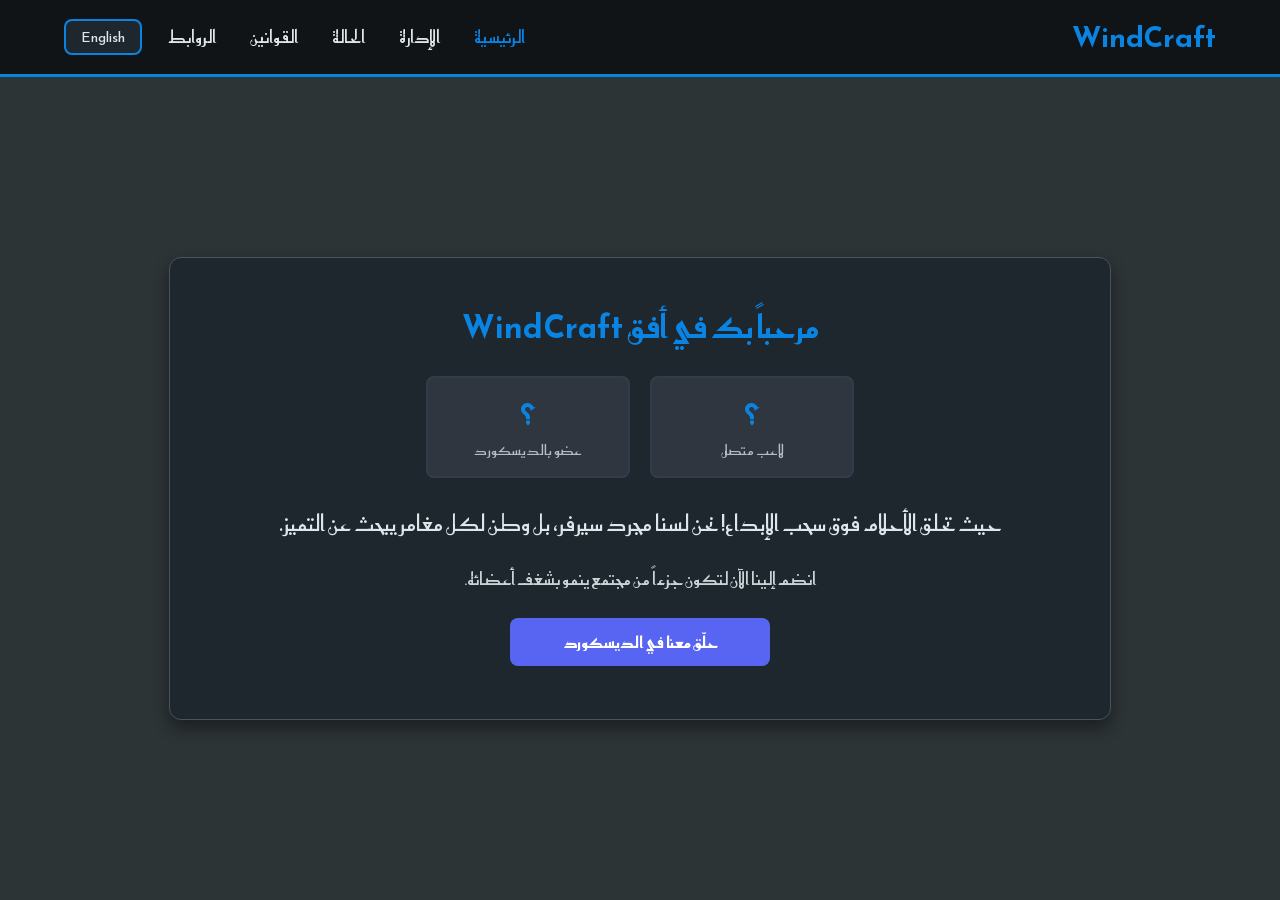
<file: index.html>
<!DOCTYPE html>
<html lang="ar" dir="rtl">
<head>
    <meta charset="UTF-8">
    <meta name="viewport" content="width=device-width, initial-scale=1.0">
    <title>WindCraft | الموقع الرسمي</title>
    <link href="https://fonts.googleapis.com/css2?family=Reem+Kufi:wght@400;700&family=Cairo:wght@400;700&display=swap" rel="stylesheet">
    <style>
        :root {
            --primary-blue: #0984e3;
            --bg-dark: #2d3436;
            --panel-bg: #1e272e;
            --panel-border: #485460;
            --text-light: #dfe6e9;
            --pen-font: 'Reem Kufi', sans-serif;
        }

        body {
            font-family: var(--pen-font);
            margin: 0;
            padding: 0;
            color: var(--text-light);
            min-height: 100vh;
            display: flex;
            flex-direction: column;
            background-color: var(--bg-dark);
            background-image: url('https://images.unsplash.com/photo-1534088568595-a066f410bcda?auto=format&fit=crop&w=1920&q=80');
            background-size: cover;
            background-position: center;
            background-attachment: fixed;
            background-blend-mode: overlay;
            overflow-x: hidden;
            transition: all 0.3s ease;
        }

        /* الملاحة بتصميم مسطح */
        nav {
            background-color: #111416;
            padding: 15px 5%;
            display: flex;
            justify-content: space-between;
            align-items: center;
            position: sticky;
            top: 0;
            z-index: 1000;
            border-bottom: 3px solid var(--primary-blue);
        }

        .logo { 
            font-size: 1.8rem; 
            font-weight: bold; 
            color: var(--primary-blue);
        }

        .nav-right { display: flex; align-items: center; gap: 10px; }

        .nav-links button {
            background: none;
            border: none;
            color: var(--text-light);
            cursor: pointer;
            font-family: var(--pen-font);
            font-size: 1.1rem;
            margin: 0 10px;
            transition: 0.2s;
        }

        .nav-links button:hover, .nav-links button.active {
            color: var(--primary-blue);
        }

        .lang-switch {
            background-color: var(--panel-bg);
            border: 2px solid var(--primary-blue);
            color: var(--text-light);
            padding: 5px 15px;
            border-radius: 8px;
            cursor: pointer;
            font-family: var(--pen-font);
            font-size: 0.9rem;
            transition: 0.2s;
        }
        
        .lang-switch:hover {
            background-color: var(--primary-blue);
            color: white;
        }

        .content-area {
            flex: 1;
            display: flex;
            justify-content: center;
            align-items: center;
            padding: 40px 20px;
        }

        /* الصناديق بتصميم مسطح وعالي الأداء */
        .panel-box {
            background-color: var(--panel-bg);
            border: 1px solid var(--panel-border);
            border-radius: 12px;
            padding: 45px;
            width: 95%;
            max-width: 850px;
            box-shadow: 0 8px 16px rgba(0,0,0,0.4);
            display: none;
            animation: fadeIn 0.4s ease-out;
            text-align: center;
        }

        .panel-box.active { display: block; }

        @keyframes fadeIn {
            from { opacity: 0; transform: scale(0.98); }
            to { opacity: 1; transform: scale(1); }
        }

        h1, h2 { margin-top: 0; color: var(--primary-blue); }

        /* إحصائيات API */
        .stats-grid {
            display: flex;
            justify-content: center;
            gap: 20px;
            margin: 25px 0;
            flex-wrap: wrap;
        }

        .stat-card {
            background-color: #2f3640;
            border: 2px solid #353b48;
            padding: 15px 30px;
            border-radius: 8px;
            min-width: 140px;
        }

        .stat-value {
            display: block;
            font-size: 1.8rem;
            font-weight: bold;
            color: var(--primary-blue);
        }

        .stat-label {
            font-size: 0.9rem;
            color: #b2bec3;
        }

        .staff-grid { display: flex; justify-content: center; gap: 15px; flex-wrap: wrap; margin-top: 15px; }
        
        .staff-card {
            background-color: #2f3640;
            padding: 12px 20px;
            border-radius: 8px;
            border: 1px solid var(--panel-border);
            min-width: 130px;
        }

        .btn {
            display: inline-block;
            padding: 12px 30px;
            color: white;
            text-decoration: none;
            border-radius: 8px;
            margin: 8px;
            font-weight: bold;
            transition: 0.2s;
            min-width: 200px;
            border: none;
            cursor: pointer;
        }
        
        .btn:hover { filter: brightness(1.1); transform: translateY(-2px); }
        .btn-discord { background-color: #5865F2; }
        .btn-insta { background-color: #E1306C; }
        .btn-studio { background-color: #2d3436; border: 1px solid #636e72; }
        .btn-yt { background-color: #ff0000; }

        .rules-container {
            text-align: right;
            display: grid;
            grid-template-columns: 1fr 1fr;
            gap: 15px;
            margin-top: 25px;
        }
        [dir="ltr"] .rules-container { text-align: left; }

        .rule-item {
            background-color: #2f3640;
            padding: 15px;
            border-right: 4px solid var(--primary-blue);
            border-radius: 6px;
        }
        [dir="ltr"] .rule-item { border-right: none; border-left: 4px solid var(--primary-blue); }

        code { background-color: #111; padding: 4px 10px; border-radius: 4px; color: var(--primary-blue); }

        @media (max-width: 768px) {
            nav { flex-direction: column; gap: 10px; padding: 15px 2%; }
            .rules-container { grid-template-columns: 1fr; }
            .nav-links button { font-size: 0.85rem; margin: 0 5px; }
        }
    </style>
</head>
<body>

    <nav>
        <div class="logo">WindCraft</div>
        <div class="nav-right">
            <div class="nav-links">
                <button onclick="openTab('home')" id="nav-home" class="active">الرئيسية</button>
                <button onclick="openTab('staff')" id="nav-staff">الإدارة</button>
                <button onclick="openTab('status')" id="nav-status">الحالة</button>
                <button onclick="openTab('rules')" id="nav-rules">القوانين</button>
                <button onclick="openTab('links')" id="nav-links">الروابط</button>
            </div>
            <button class="lang-switch" onclick="toggleLanguage()" id="lang-btn">English</button>
        </div>
    </nav>

    <div class="content-area">
        <div id="home" class="panel-box active">
            <h1 id="h-title">مرحباً بك في أفق WindCraft</h1>
            
            <div class="stats-grid">
                <div class="stat-card">
                    <span class="stat-value" id="stat-mc">0</span>
                    <span class="stat-label" id="label-mc">لاعب متصل</span>
                </div>
                <div class="stat-card">
                    <span class="stat-value" id="stat-ds">0</span>
                    <span class="stat-label" id="label-ds">عضو بالديسكورد</span>
                </div>
            </div>

            <p id="h-desc1" style="font-size: 1.4rem; line-height: 1.8;">
                حيث تحلق الأحلام فوق سحب الإبداع! نحن لسنا مجرد سيرفر، بل وطن لكل مغامر يبحث عن التميز والهدوء في آن واحد. 
            </p>
            <p id="h-desc2" style="font-size: 1.1rem; opacity: 0.9;">
                انضم إلينا الآن لتكون جزءاً من مجتمع ينمو بشغف أعضائه، واستمتع بتجربة لعب فريدة.
            </p>
            <a href="https://discord.gg/qApK59WHu4" class="btn btn-discord" id="h-btn">حلّق معنا في الديسكورد</a>
        </div>

        <div id="staff" class="panel-box">
            <h2 id="s-title">قادة الرحلة</h2>
            <div class="staff-category">
                <h3 style="color: #ff7675;" id="s-owners">الأونرز (Owners)</h3>
                <div class="staff-grid">
                    <div class="staff-card">ninderiu</div>
                    <div class="staff-card">Haitheem</div>
                    <div class="staff-card">youtess_v</div>
                </div>
            </div>
            <div class="staff-category" style="margin-top: 30px;">
                <h3 style="color: #55efc4;" id="s-helpers">المساعدين (Helpers)</h3>
                <div class="staff-grid">
                    <div class="staff-card">younes</div>
                </div>
            </div>
        </div>

        <div id="links" class="panel-box">
            <h2 id="l-title">الجسور الخارجية</h2>
            <div style="margin-top: 30px; display: flex; flex-direction: column; align-items: center;">
                <a href="https://discord.gg/qApK59WHu4" class="btn btn-discord" id="l-disc">سيرفر الديسكورد</a>
                <a href="https://lustmiststudio.github.io/lustmody/" class="btn btn-studio">LustMody Studio</a>
                <a href="https://www.instagram.com/lustmist_studio?igsh=MTRkZjVyNndpOXg2eQ==" class="btn btn-insta">Instagram</a>
                <a href="https://youtube.com/@hema_11_hm?si=rdJffDPD5LyjQDfH" class="btn btn-yt" id="l-yt1">قناة Hema الرسمية</a>
                <a href="https://youtube.com/@lustmiststudio?si=_TvIcktK7BaQmnmH" class="btn btn-yt" id="l-yt2">قناة LustMist Studio</a>
            </div>
        </div>

        <div id="status" class="panel-box">
            <h2 id="st-title">رادار السيرفر</h2>
            <div style="font-size: 1.25rem; line-height: 2.2;">
                <p><span id="st-ip">العنوان الرقمي</span>: <code>nightwindss1.aternos.me</code></p>
                <p><span id="st-port">المنفذ السريع</span>: <code>44963</code></p>
                <p><span id="st-state-label">الوضعية الحالية</span>: <span id="srv-state">...</span></p>
            </div>
        </div>

        <div id="rules" class="panel-box">
            <h2 id="r-title">دستور WindCraft</h2>
            <div class="rules-container" id="rules-list"></div>
        </div>
    </div>

    <script>
        let currentLang = 'ar';
        // ضع هنا آيدي سيرفر الديسكورد الخاص بك
        const discordGuildID = "1214227702581694504"; 

        const translations = {
            ar: {
                nav: { home: "الرئيسية", staff: "الإدارة", status: "الحالة", rules: "القوانين", links: "الروابط", lang: "English" },
                home: { title: "مرحباً بك في أفق WindCraft", desc1: "حيث تحلق الأحلام فوق سحب الإبداع! نحن لسنا مجرد سيرفر، بل وطن لكل مغامر يبحث عن التميز.", desc2: "انضم إلينا الآن لتكون جزءاً من مجتمع ينمو بشغف أعضائه.", btn: "حلّق معنا في الديسكورد", mc_label: "لاعب متصل", ds_label: "عضو بالديسكورد" },
                staff: { title: "قادة الرحلة", owners: "الأونرز (Owners)", helpers: "المساعدين (Helpers)" },
                links: { title: "الجسور الخارجية", disc: "سيرفر الديسكورد", yt1: "قناة Hema الرسمية", yt2: "قناة LustMist Studio" },
                status: { title: "رادار السيرفر", ip: "العنوان الرقمي", port: "المنفذ السريع", state: "الوضعية الحالية", online: "متصل ✅", offline: "مغلق ❌" },
                rules: { title: "دستور WindCraft", list: [
                    "1. الاحترام المتبادل هو حجر الأساس.",
                    "2. يمنع منعاً باتاً الغش أو الهاك.",
                    "3. حافظ على نظافة الدردشة من السبام.",
                    "4. الروابط الخارجية تتطلب إذن الإدارة.",
                    "5. اللباقة في القنوات الصوتية واجبة.",
                    "6. تذاكر الدعم هي وسيلتك للمساعدة."
                ]}
            },
            en: {
                nav: { home: "Home", staff: "Staff", status: "Status", rules: "Rules", links: "Links", lang: "العربية" },
                home: { title: "Welcome to WindCraft Horizon", desc1: "Where dreams fly above the clouds of creativity! We are more than just a server.", desc2: "Join us now and be part of a community.", btn: "Join our Discord", mc_label: "Players Online", ds_label: "Discord Members" },
                staff: { title: "Flight Leaders", owners: "Owners", helpers: "Helpers" },
                links: { title: "External Bridges", disc: "Discord Server", yt1: "Hema Official", yt2: "LustMist Studio" },
                status: { title: "Server Radar", ip: "Server Address", port: "Port", state: "Current Status", online: "Online ✅", offline: "Offline ❌" },
                rules: { title: "WindCraft Constitution", list: [
                    "1. Mutual respect is our foundation.",
                    "2. Cheating or hacking is forbidden.",
                    "3. Keep the chat clean from spam.",
                    "4. External links require permission.",
                    "5. Be polite in voice channels.",
                    "6. Support tickets are your way to help."
                ]}
            }
        };

        async function fetchAPIs() {
            const t = translations[currentLang].status;
            
            // جلب بيانات الديسكورد
            try {
                const dsRes = await fetch(`https://discord.com/api/guilds/${discordGuildID}/widget.json`);
                const dsData = await dsRes.json();
                document.getElementById('stat-ds').innerText = dsData.presence_count || "0";
            } catch (e) {
                document.getElementById('stat-ds').innerText = "؟";
            }

            // جلب بيانات ماين كرافت
            try {
                const mcRes = await fetch(`https://api.mcsrvstat.us/2/nightwindss1.aternos.me:44963`);
                const mcData = await mcRes.json();
                
                if(mcData.online) {
                    document.getElementById('stat-mc').innerText = mcData.players.online;
                    document.getElementById('srv-state').innerText = t.online;
                    document.getElementById('srv-state').style.color = "#55efc4";
                } else {
                    document.getElementById('stat-mc').innerText = "0";
                    document.getElementById('srv-state').innerText = t.offline;
                    document.getElementById('srv-state').style.color = "#ff7675";
                }
            } catch (e) {
                document.getElementById('stat-mc').innerText = "؟";
                document.getElementById('srv-state').innerText = "خطأ في الاتصال";
            }
        }

        function updateUI() {
            const t = translations[currentLang];
            document.documentElement.lang = currentLang;
            document.documentElement.dir = currentLang === 'ar' ? 'rtl' : 'ltr';
            
            document.getElementById('nav-home').innerText = t.nav.home;
            document.getElementById('nav-staff').innerText = t.nav.staff;
            document.getElementById('nav-status').innerText = t.nav.status;
            document.getElementById('nav-rules').innerText = t.nav.rules;
            document.getElementById('nav-links').innerText = t.nav.links;
            document.getElementById('lang-btn').innerText = t.nav.lang;

            document.getElementById('h-title').innerText = t.home.title;
            document.getElementById('h-desc1').innerText = t.home.desc1;
            document.getElementById('h-desc2').innerText = t.home.desc2;
            document.getElementById('h-btn').innerText = t.home.btn;
            document.getElementById('label-mc').innerText = t.home.mc_label;
            document.getElementById('label-ds').innerText = t.home.ds_label;

            document.getElementById('s-title').innerText = t.staff.title;
            document.getElementById('s-owners').innerText = t.staff.owners;
            document.getElementById('s-helpers').innerText = t.staff.helpers;

            document.getElementById('l-title').innerText = t.links.title;
            document.getElementById('l-disc').innerText = t.links.disc;
            document.getElementById('l-yt1').innerText = t.links.yt1;
            document.getElementById('l-yt2').innerText = t.links.yt2;

            document.getElementById('st-title').innerText = t.status.title;
            document.getElementById('st-ip').innerText = t.status.ip;
            document.getElementById('st-port').innerText = t.status.port;
            document.getElementById('st-state-label').innerText = t.status.state;

            document.getElementById('r-title').innerText = t.rules.title;
            const rList = document.getElementById('rules-list');
            rList.innerHTML = t.rules.list.map(r => `<div class="rule-item">${r}</div>`).join('');

            fetchAPIs();
        }

        function toggleLanguage() {
            currentLang = currentLang === 'ar' ? 'en' : 'ar';
            updateUI();
        }

        function openTab(tabId) {
            document.querySelectorAll('.panel-box').forEach(box => box.classList.remove('active'));
            document.querySelectorAll('.nav-links button').forEach(btn => btn.classList.remove('active'));
            document.getElementById(tabId).classList.add('active');
            event.currentTarget.classList.add('active');
        }

        updateUI();
        setInterval(fetchAPIs, 30000); // تحديث الإحصائيات كل 30 ثانية
    </script>
</body>
</html>
</file>
